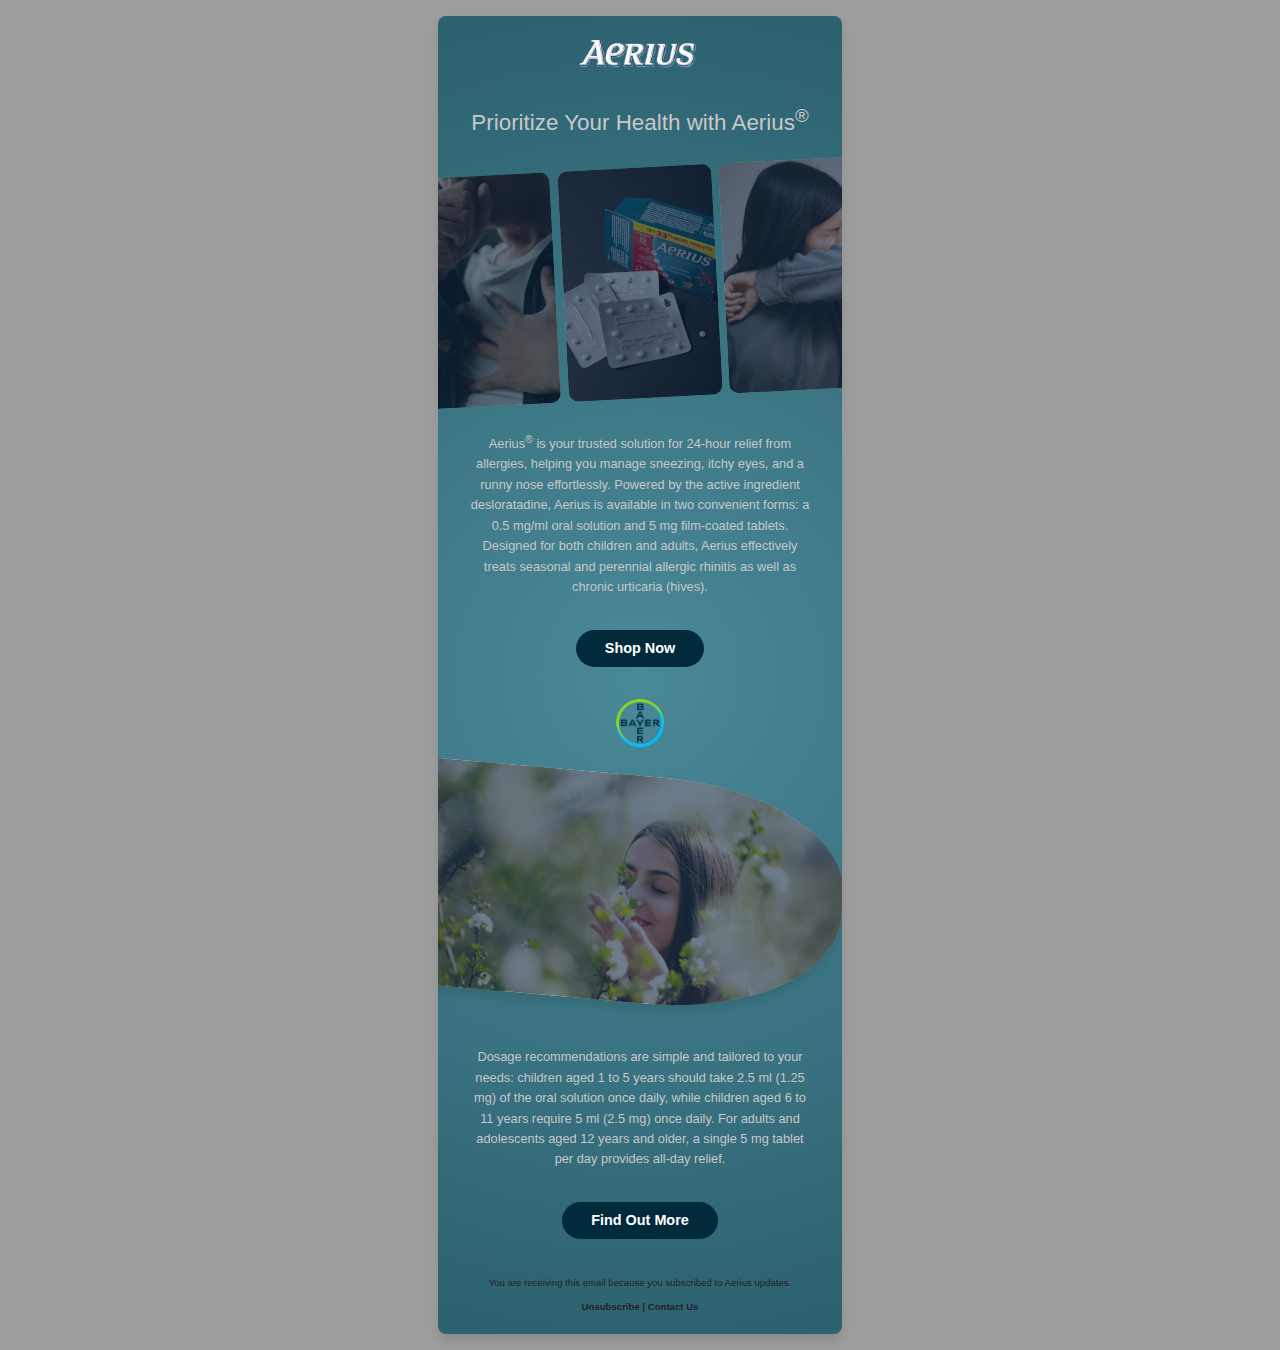
<file: projects/aerius/index.html>
<!DOCTYPE html>
<html lang="en">

<head>
    <meta charset="UTF-8">
    <meta name="viewport" content="width=device-width, initial-scale=1.0">
    <meta http-equiv="X-UA-Compatible" content="IE=edge">
    <title>Aerius Email</title>
</head>

<body style="margin: 0; padding: 0; background-color: #bababa; font-family: Arial, sans-serif; line-height: 1.6;">
    <table width="100%" cellpadding="0" cellspacing="0" border="0" style="background-color: #9d9d9d; padding: 1em;">
        <tr>
            <td align="center">
                <table width="38em" cellpadding="0" cellspacing="0" border="0"
                style="background: radial-gradient(circle, #4a8998, #2c616f); border: none; border-radius: 0.5em; overflow: hidden; box-shadow: 0 0.4em 0.6em #0000001a;">
                    <tr>
                        <td style="text-align: center; padding: 1em;">
                            <img src="images/aerius-logo.png" alt="Aerius Logo"
                                style="max-width: 130px; height: auto; display: block; margin: 0 auto;">
                        </td>
                    </tr>
                    <tr>
                        <td style="padding: 0 1em 1em 1em; text-align: center;">
                            <h1 style="color: #c8c8c8; font-size: 1.4em; margin: 0.5em 0em; font-weight: 200;">
                                Prioritize Your Health with Aerius<sup>®</sup></h1>
                        </td>
                    </tr>
                    <tr>
                        <td style="padding: 1em 0em; text-align: center;">
                            <table width="100%" cellpadding="0" cellspacing="0" border="0">
                                <tr style="transform: scale(1.2) rotate(357deg);">
                                    <td style="padding: 0.2em; text-align: center; position: relative;">
                                        <div
                                            style="position: relative; width: 8em; height: auto; border-radius: 0.5em; overflow: hidden;">
                                            <img src="images/aerius-img-3.png" alt="Happy Woman"
                                                style="width: 100%; display: block;">
                                            <div
                                                style="position: absolute; top: 0; left: 0; width: 100%; height: 100%; background-color: #0c25419c;">
                                            </div>
                                        </div>
                                    </td>
                                    <td style="padding: 0.2em; text-align: center; position: relative;">
                                        <div
                                            style="position: relative; width: 8em; height: auto; border-radius: 0.5em; overflow: hidden;">
                                            <img src="images/aerius-img-box.png" alt="Aerius Product"
                                                style="width: 100%; display: block;">
                                            <div
                                                style="position: absolute; top: 0; left: 0; width: 100%; height: 100%; background-color: #0c25419c;">
                                            </div>
                                        </div>
                                    </td>
                                    <td style="padding: 0.2em; text-align: center; position: relative;">
                                        <div
                                            style="position: relative; width: 8em; height: auto; border-radius: 0.5em; overflow: hidden;">
                                            <img src="images/aerius-img-4.png" alt="Man Smiling"
                                                style="width: 100%; display: block;">
                                            <div
                                                style="position: absolute; top: 0; left: 0; width: 100%; height: 100%; background-color: #0c25419c;">
                                            </div>
                                        </div>
                                    </td>
                                </tr>
                            </table>
                        </td>
                    </tr>
                    <tr>
                        <td style="padding: 2em 1em 1em 1em; text-align: center;">
                            <p style="color: #c8c8c8; font-size: 0.8em; margin: 0em 1em;">
                                Aerius<sup>®</sup> is your trusted solution for 24-hour relief from allergies, helping you manage
                                sneezing, itchy eyes, and a runny nose effortlessly. Powered by the active ingredient
                                desloratadine, Aerius is available in two convenient forms: a 0.5 mg/ml oral solution
                                and 5 mg film-coated tablets. Designed for both children and adults, Aerius effectively
                                treats seasonal and perennial allergic rhinitis as well as chronic urticaria (hives).
                            </p>

                        </td>
                    </tr>
                    <tr>
                        <td style="padding: 1em; text-align: center;">
                            <a href="#"
                                style="display: inline-block; background-color: #012b3b; color: #ffffff; text-decoration: none;     padding: 0.5em 2em;   font-size: 0.9em; border-radius: 2em; font-weight: bold;"
                                onmouseover="this.style.backgroundColor='#011a28';"
                                onmouseout="this.style.backgroundColor='#012b3b';">Shop
                                Now</a>
                        </td>
                    </tr>

                    <tr>
                        <td style="text-align: center; padding: 1em;">
                            <img src="images/logo-bayer.png" alt="Bayer Logo"
                                style="max-width: 3em; height: auto; display: block; margin: 0 auto;">
                        </td>
                    </tr>

                    <tr>
                        <td style="padding: 1em 0; text-align: center; background-color: transparent;">
                            <div
                                style="position: relative; width: 100%; margin: 0em 0em 0em -0.3em; border-top-right-radius: 45%; border-bottom-right-radius: 45%; overflow: hidden; box-shadow: 0 0.4em 0.6em #0000001a; transform: rotate(5deg) scale(1.03); height: 220px; display: flex; justify-content: center; align-items: center;">
                                <img src="images/aerius-img-6.jpg" alt="Aerius Product"
                                    style="width: 100%; display: block;">
                                <div
                                    style="position: absolute; top: 0; left: 0; width: 100%; height: 100%; background-color: #0c254199;">
                                </div>
                            </div>
                        </td>
                    </tr>
                    <tr>
                        <td style="padding: 2em 1em 1em 1em; text-align: center;">
                            <p style="color: #c8c8c8; font-size: 0.8em; margin: 0em 1em;">
                                Dosage recommendations are simple and tailored to your needs: children aged 1 to 5 years
                                should take 2.5 ml (1.25 mg) of the oral solution once daily, while children aged 6 to
                                11 years require 5 ml (2.5 mg) once daily. For adults and adolescents aged 12 years and
                                older, a single 5 mg tablet per day provides all-day relief.
                            </p>
                        </td>
                    </tr>

                    <tr>
                        <td style="padding: 1em; text-align: center;">
                            <a href="#"
                                style="display: inline-block; background-color: #012b3b; color: #ffffff; text-decoration: none; padding: 0.5em 2em; font-size: 0.9em; border-radius: 2em; font-weight: bold;"
                                onmouseover="this.style.backgroundColor='#011a28';"
                                onmouseout="this.style.backgroundColor='#012b3b';">
                                Find Out More
                            </a>
                        </td>

                    </tr>
                    <tr>
                        <td
                            style="background-color: transparent; text-align: center; padding: 1em; font-size: 0.6em; color: #222222;">
                            <p>You are receiving this email because you subscribed to Aerius updates.</p>
                            <p style="font-weight: 600;">
                                <a href="#" style="color: #222222; text-decoration: none;"
                                    onmouseover="this.style.textDecoration='underline'"
                                    onmouseout="this.style.textDecoration='none'">Unsubscribe</a>
                                |
                                <a href="#" style="color: #222222; text-decoration: none;"
                                    onmouseover="this.style.textDecoration='underline'"
                                    onmouseout="this.style.textDecoration='none'">Contact Us</a>
                            </p>
                        </td>
                    </tr>
                </table>
            </td>
        </tr>
    </table>
</body>

</html>
</file>
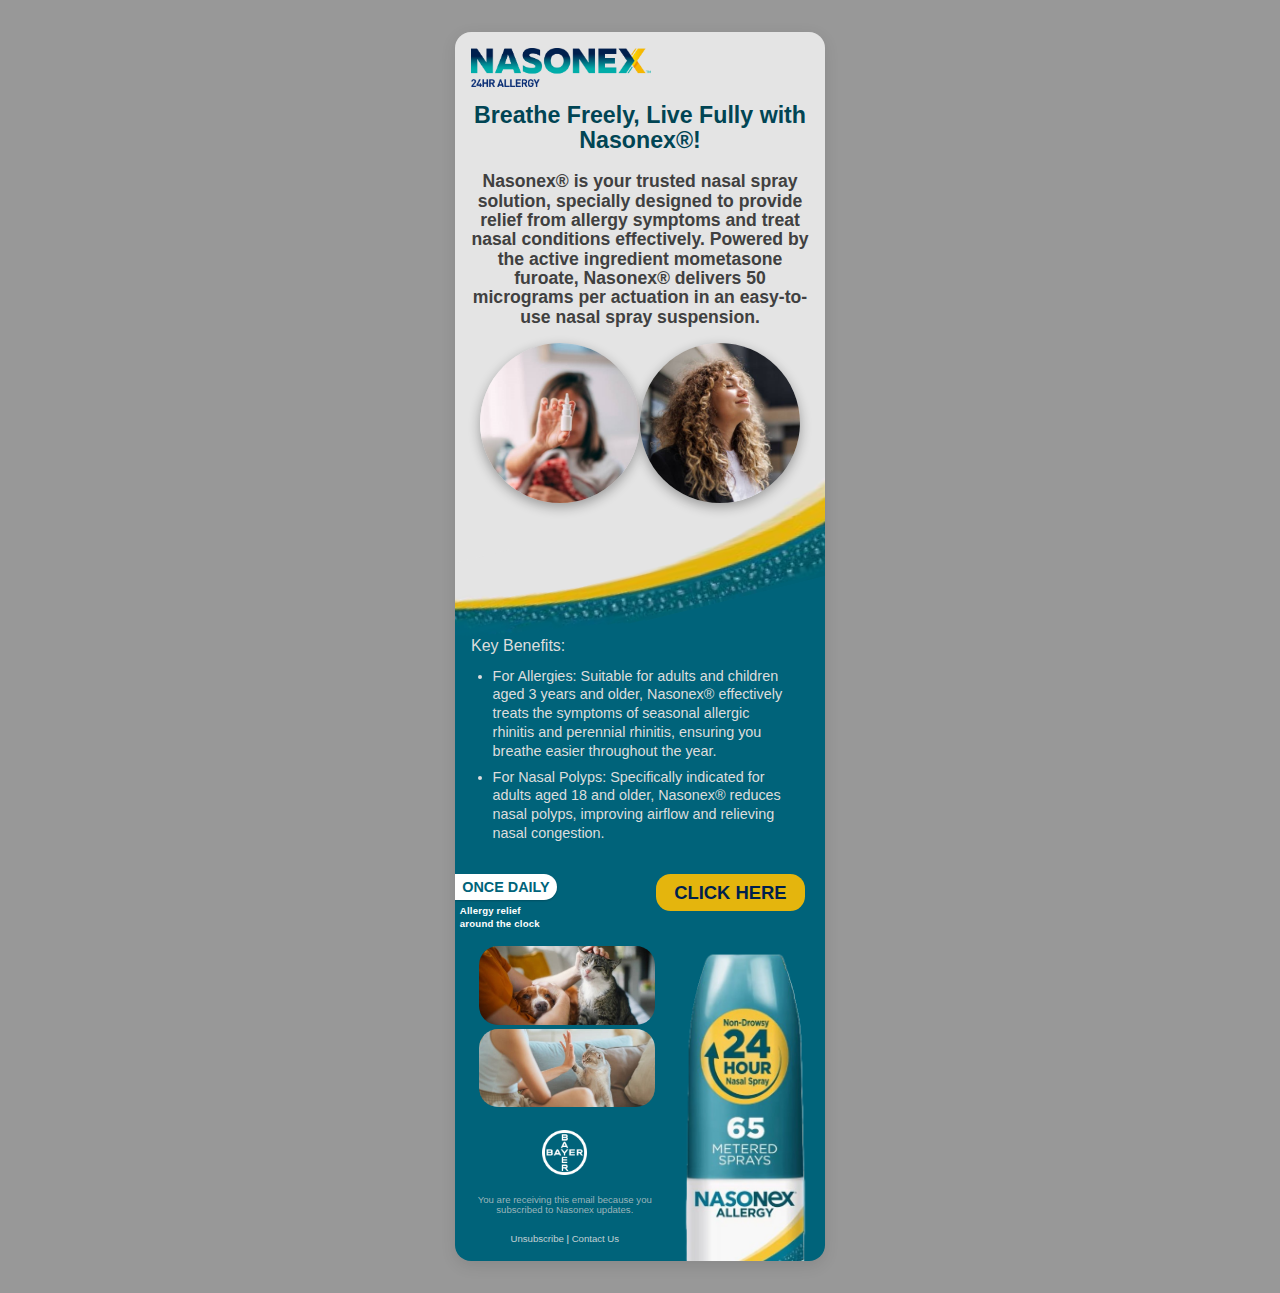
<file: projects/nasonex/index.html>
<!DOCTYPE html>
<html lang="en">

<head>
    <meta charset="UTF-8">
    <meta name="viewport" content="width=device-width, initial-scale=1.0">
    <meta http-equiv="X-UA-Compatible" content="IE=edge">
    <title>Nasonex Email</title>
</head>

<body style="margin: 0; padding: 0; background-color: #989898; font-family: Arial, sans-serif; line-height: 1.6;">
    <table width="100%" cellpadding="0" cellspacing="0" border="0" style="background-color: #989898; padding: 2em 3em;">
        <tr>
            <td align="center">
                <table width="370px" max-width="370px" cellpadding="0" cellspacing="0" border="0"
                    style="border-radius: 1em; overflow: hidden; box-shadow: 0 0.3em 0.9em rgba(0, 0, 0, 0.1);">
                    <tr style="background-color: #e4e4e4;">
                        <td style="text-align: center; padding: 1em;">
                            <img src="images/nasonex-full-logo.png" alt="Nasonex Logo"
                                style="max-width: 180px; display: block;">
                        </td>
                    </tr>
                    <tr style="background-color: #e4e4e4;">
                        <td style="text-align: center; padding: 0 1em;">
                            <h1 style="color: #014554;
                            font-size: 1.45em;
                            font-weight: 700;
                            margin: 0em 0em 0.8em 0em;
                            line-height: 1.1;">Breathe Freely, Live Fully with Nasonex®!</h1>
                            <p style="color: #404040;
                            font-size: 1.1em;
                            line-height: 1.1em;
                            margin: 0;
                            font-weight: 600;">
                                Nasonex® is your trusted nasal spray solution, specially designed to provide relief from
                                allergy symptoms and treat nasal conditions effectively. Powered by the active
                                ingredient <strong>mometasone furoate</strong>, Nasonex® delivers 50 micrograms per
                                actuation in an easy-to-use nasal spray suspension.
                            </p>
                        </td>
                    </tr>
                    <tr style="background-color: #e4e4e4;">
                        <td style="padding: 0em; text-align: center;">
                            <table cellpadding="0" cellspacing="0" border="0" style="margin: 1em auto -1em auto; z-index: 100;
    position: relative;">
                                <tr>
                                    <td style="padding: 0 0em;">
                                        <img src="images/spray-2.jpg" alt="Spray Image"
                                            style="width: 10em; height: 10em; border-radius: 50%; display: block;     box-shadow: 0 4px 12px #00000052;">
                                    </td>
                                    <td style="padding: 0 0em;">
                                        <img src="images/breathing-1.jpg" alt="Breathing Woman"
                                            style="width: 10em; height: 10em; border-radius: 50%; display: block;     box-shadow: 0 4px 12px #00000052;">
                                    </td>
                                </tr>
                            </table>
                        </td>
                    </tr>
                    <tr style="background-color: #e4e4e4;">
                        <td style="padding: 0;">
                            <img src="images/background-2.png" alt="Decorative Separator" style="width: 100%;
                            display: block;
                            transform: rotate(-14deg) scale(1.2);
                            top: 40px;
                            position: relative;
                            z-index: 1;">
                        </td>
                    </tr>
                    <tr style="background-color: #00637A;">
                        <td style="padding: 3em 0.5em 1em 1em; text-align: left; color: #dddddd;">
                            <h2 style="font-size: 1em; font-weight: 300; margin-bottom: 0.5em;">Key Benefits:</h2>
                            <ul style="padding-left: 1.5em;
    font-size: 0.9em;
    line-height: 1.3em;
    margin: 0em 2em 0em 0em;">
                                <li style="margin-bottom: 0.5em; font-weight: 300;">For Allergies: Suitable for adults
                                    and children aged 3 years and older, Nasonex® effectively treats the symptoms of
                                    seasonal allergic rhinitis and perennial rhinitis, ensuring you breathe easier
                                    throughout the year.</li>
                                <li>For Nasal Polyps: Specifically indicated for adults aged 18 and older, Nasonex®
                                    reduces nasal polyps, improving airflow and relieving nasal congestion.</li>
                            </ul>
                        </td>
                    </tr>
                    <tr style="background-color: #00637A;">
                        <td colspan="1">

                            <table cellpadding="0" cellspacing="0" border="0" style="margin: 0;">
                                <tr>
                                    <td>
                                        <div style="display: flex;
                                            flex-direction: row;
                                            align-items: flex-start;
                                            margin: 1em 0em;
                                            width: 350px;
                                            justify-content: space-between;">
                                            <div
                                                style="display: flex; flex-direction: column; align-items: flex-start; padding-right: 1em;">
                                                <span style="    display: inline-block;
                                                background-color: #FFFFFF;
                                                color: #00637A;
                                                font-size: 0.9em;
                                                padding: 0.1em 0.5em;
                                                border-radius: 0em 1em 1em 0em;
                                                font-weight: 600;
                                                text-transform: uppercase;
                                                box-shadow: 0px 1px 2px #00000033;
                                                right: 0px;
                                                position: relative;">
                                                    ONCE DAILY
                                                </span>
                                                <span
                                                    style="padding-top: 0.5em; color: #FFFFFF; font-size: 0.6em; letter-spacing: 0.2px; margin: 0em 0em 0em 0.5em; line-height: 1.3; text-align: left; font-weight: 700;">
                                                    Allergy relief <br> around the clock
                                                </span>
                                            </div>
                                            <div>
                                                <a href="#" style="display: inline-block;
                                                    background-color: #E4B50D;
                                                    color: #001F4D;
                                                    font-size: 1.15em;
                                                    text-decoration: none;
                                                    padding: 0.2em 1em;
                                                    border-radius: 0.8em;
                                                    font-weight: 700;">CLICK
                                                    HERE</a>
                                            </div>
                                        </div>
                                    </td>
                                </tr>
                            </table>


                        </td>
                    </tr>

                    <tr style="background-color: #00637A;
    display: flex;
    padding: 0;
    flex-direction: row;
    flex-wrap: nowrap;
    align-items: flex-start;">

                        <td style="display: flex;    flex-direction: column; gap: 4px;">
                            <span style="padding: 0em 0em 0em 1.5em;">
                                <img src="images/pet-1.jpg" alt="Pet Image 1"
                                    style="width: 11em; height: auto; border-radius: 1.2em; display: block;">
                            </span>

                            <span style="padding: 0em 0em 0em 1.5em;">
                                <img src="images/pet-2.jpg" alt="Pet Image 2"
                                    style="width: 11em; height: auto; border-radius: 1.2em; display: block;">
                            </span>

                            <span style="padding: 2em 0em 0em 1em;
                            font-size: 0.6em;
                            color: #E4E4E4;
                            display: flex;
                            flex-direction: column;
                            align-items: center;
                            gap: 10px;">
                                <img src="images/bayer-logo-white.png" style="width: 45px;" />
                                <p
                                    style="margin: 1em 0em 0em 0em; text-align: center; color: #d3d3d3bb; line-height: 1.1; ">
                                    You are receiving this email because you subscribed to Nasonex
                                    updates.</p>
                                <p style="margin: 0.5em 0 0; ">
                                    <a href="#" style="color: #e4e4e4da; text-decoration: none;">Unsubscribe</a> | <a
                                        href="#" style="color: #E4E4E4da; text-decoration: none;">Contact Us</a>
                                </p>
                            </span>
                        </td>

                        <td style="padding: 0 1em;">
                            <img src="images/nasonex-bottle.png" alt="Nasonex Bottle"
                                style="width: 8em; height: auto; display: block;">
                        </td>
                    </tr>

                </table>
            </td>
        </tr>
    </table>
</body>

</html>
</file>
